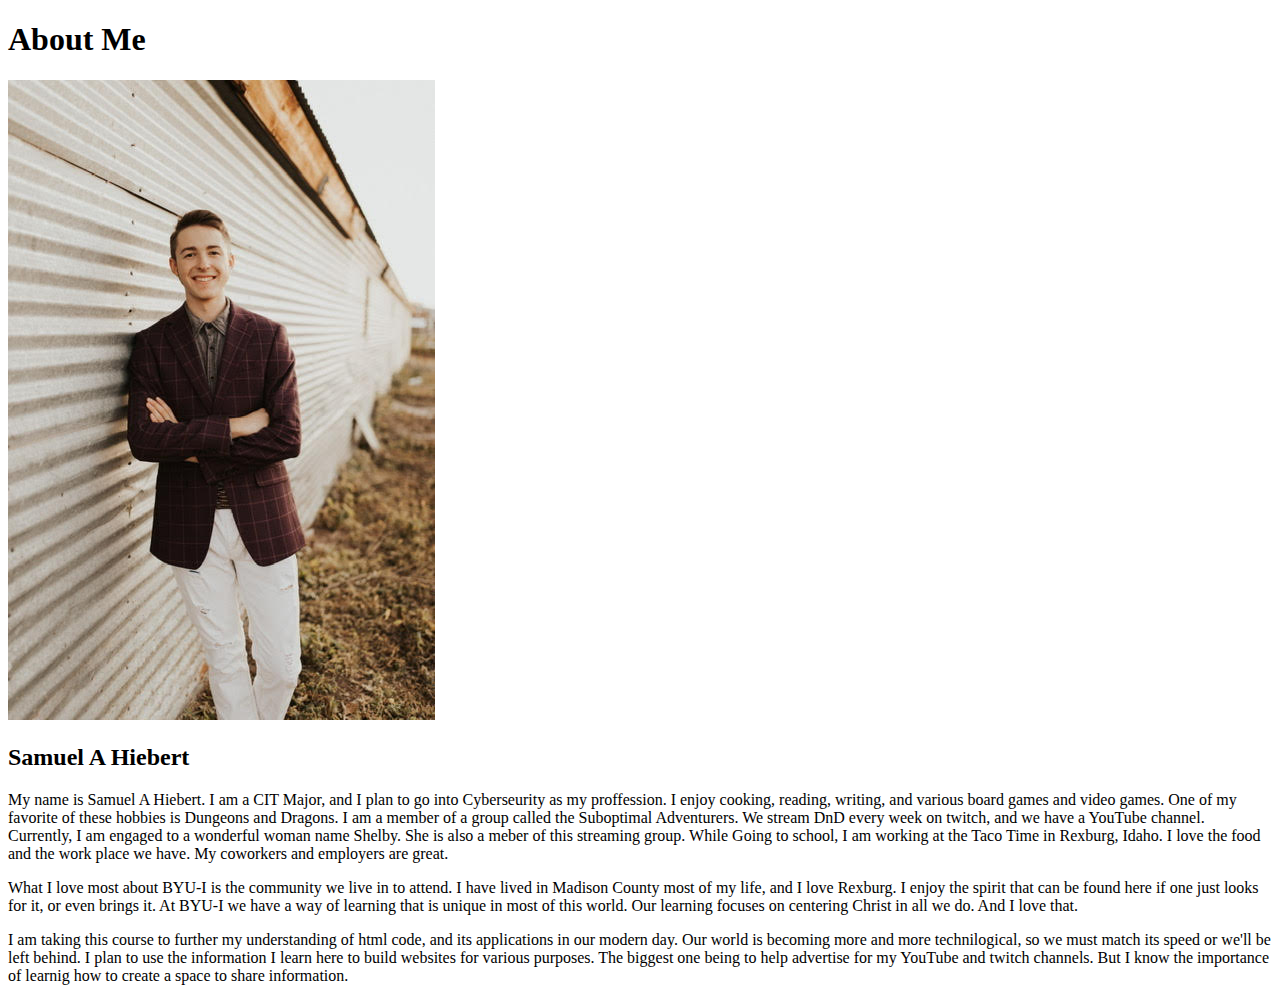
<file: aboutme/index.html>
<!DOCTYPE html>
<html lang="en">
<head>
    <meta charset="UTF-8">
    <meta http-equiv="X-UA-Compatible" content="IE=edge">
    <meta name="viewport" content="width=device-width, initial-scale=1.0">
    <title>Getting to Know Samuel A Hiebert</title>
</head>
<body>
    <h1>About Me</h1>
    <img alt="Picture of Samuel A Hiebert" src="images/AboutMeImage.jpg" >
    <h2>Samuel A Hiebert</h2>
    <p>My name is Samuel A Hiebert. I am a CIT Major, and I plan to go into Cyberseurity as my proffession. I enjoy cooking, reading, writing, and various board games and video games. 
    One of my favorite of these hobbies is Dungeons and Dragons. I am a member of a group called the Suboptimal Adventurers. We stream DnD every week on twitch, and we have a YouTube channel. 
    Currently, I am engaged to a wonderful woman name Shelby. She is also a meber of this streaming group. While Going to school, I am working at the Taco Time in Rexburg, Idaho. 
    I love the food and the work place we have. My coworkers and employers are great.</p>
    <p>What I love most about BYU-I is the community we live in to attend. I have lived in Madison County most of my life, and I love Rexburg. I enjoy the spirit that can be found here if one just looks for it, or even brings it. 
    At BYU-I we have a way of learning that is unique in most of this world. Our learning focuses on centering Christ in all we do. And I love that.</p>
    <p>I am taking this course to further my understanding of html code, and its applications in our modern day. Our world is becoming more and more technilogical, so we must match its speed or we'll be left behind. 
    I plan to use the information I learn here to build websites for various purposes. The biggest one being to help advertise for my YouTube and twitch channels. But I know the importance of learnig how to create a space to share information.</p>
</body>
</html>
</file>
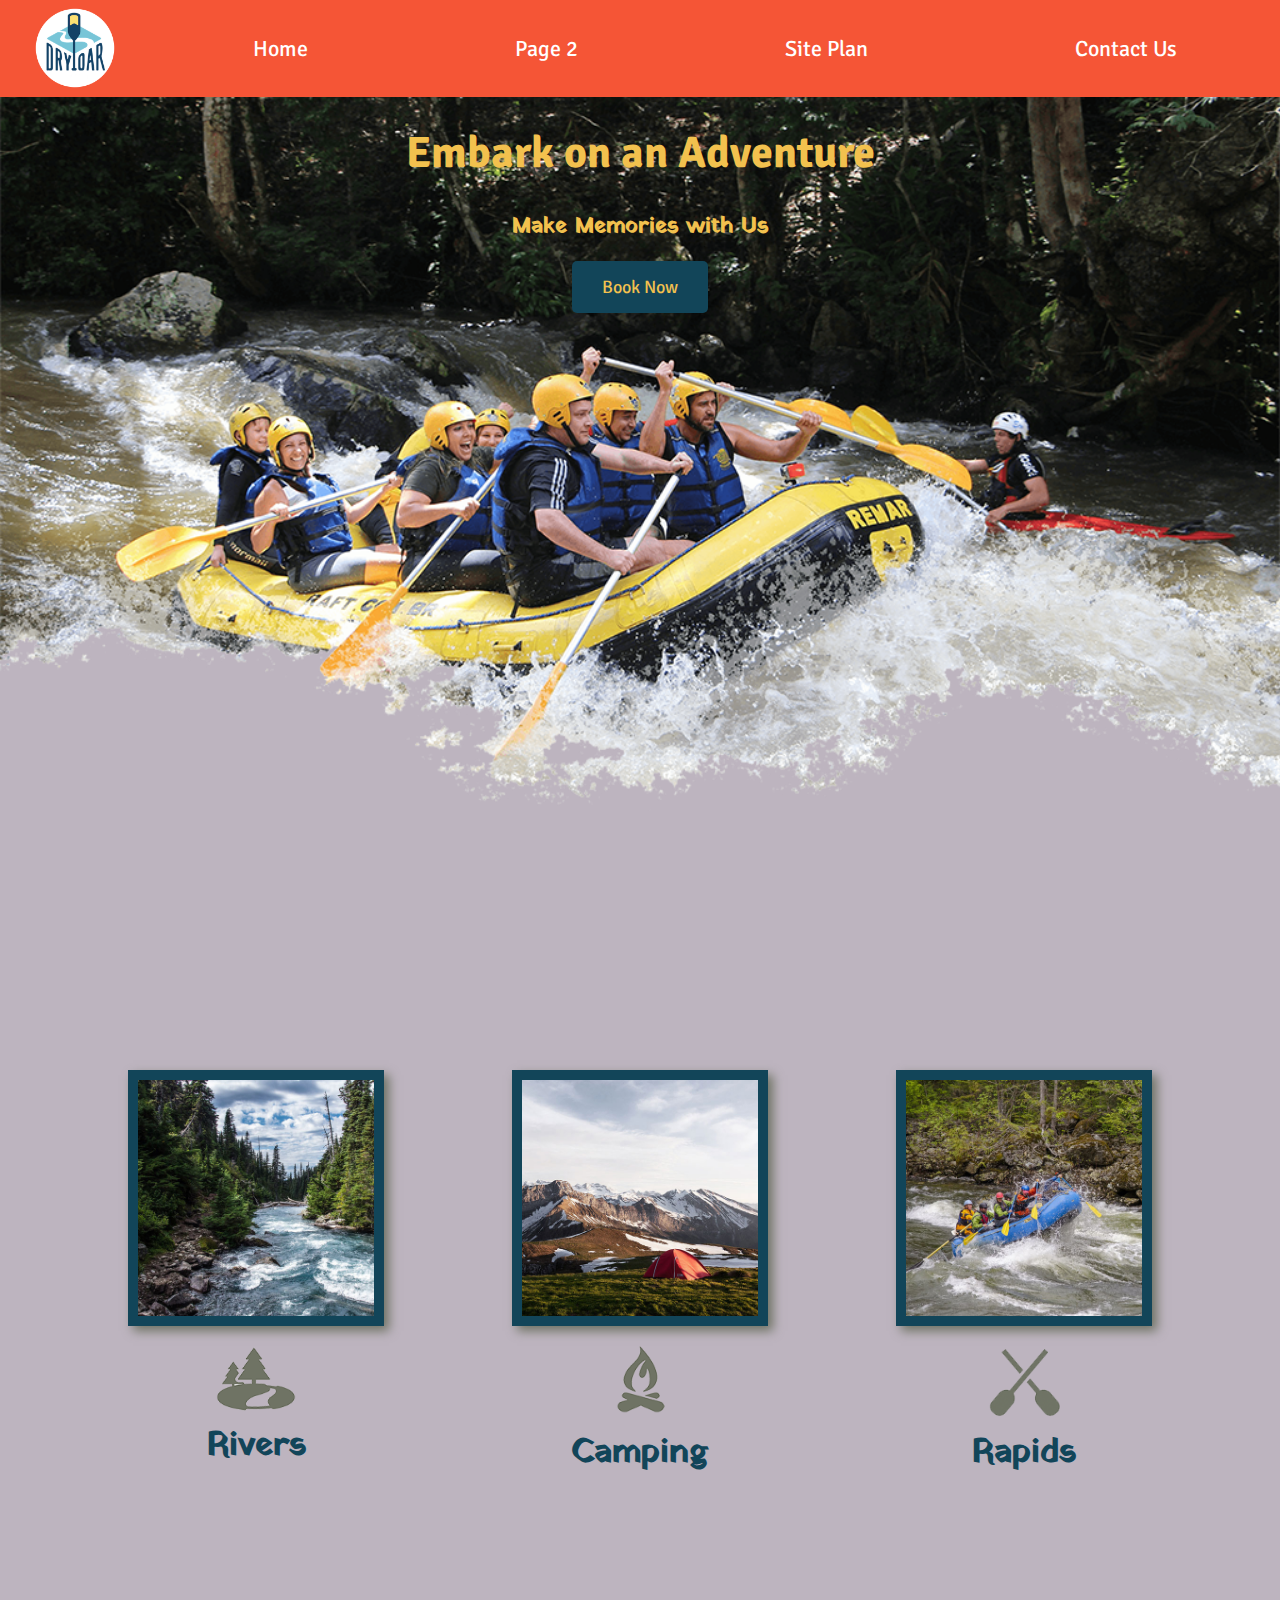
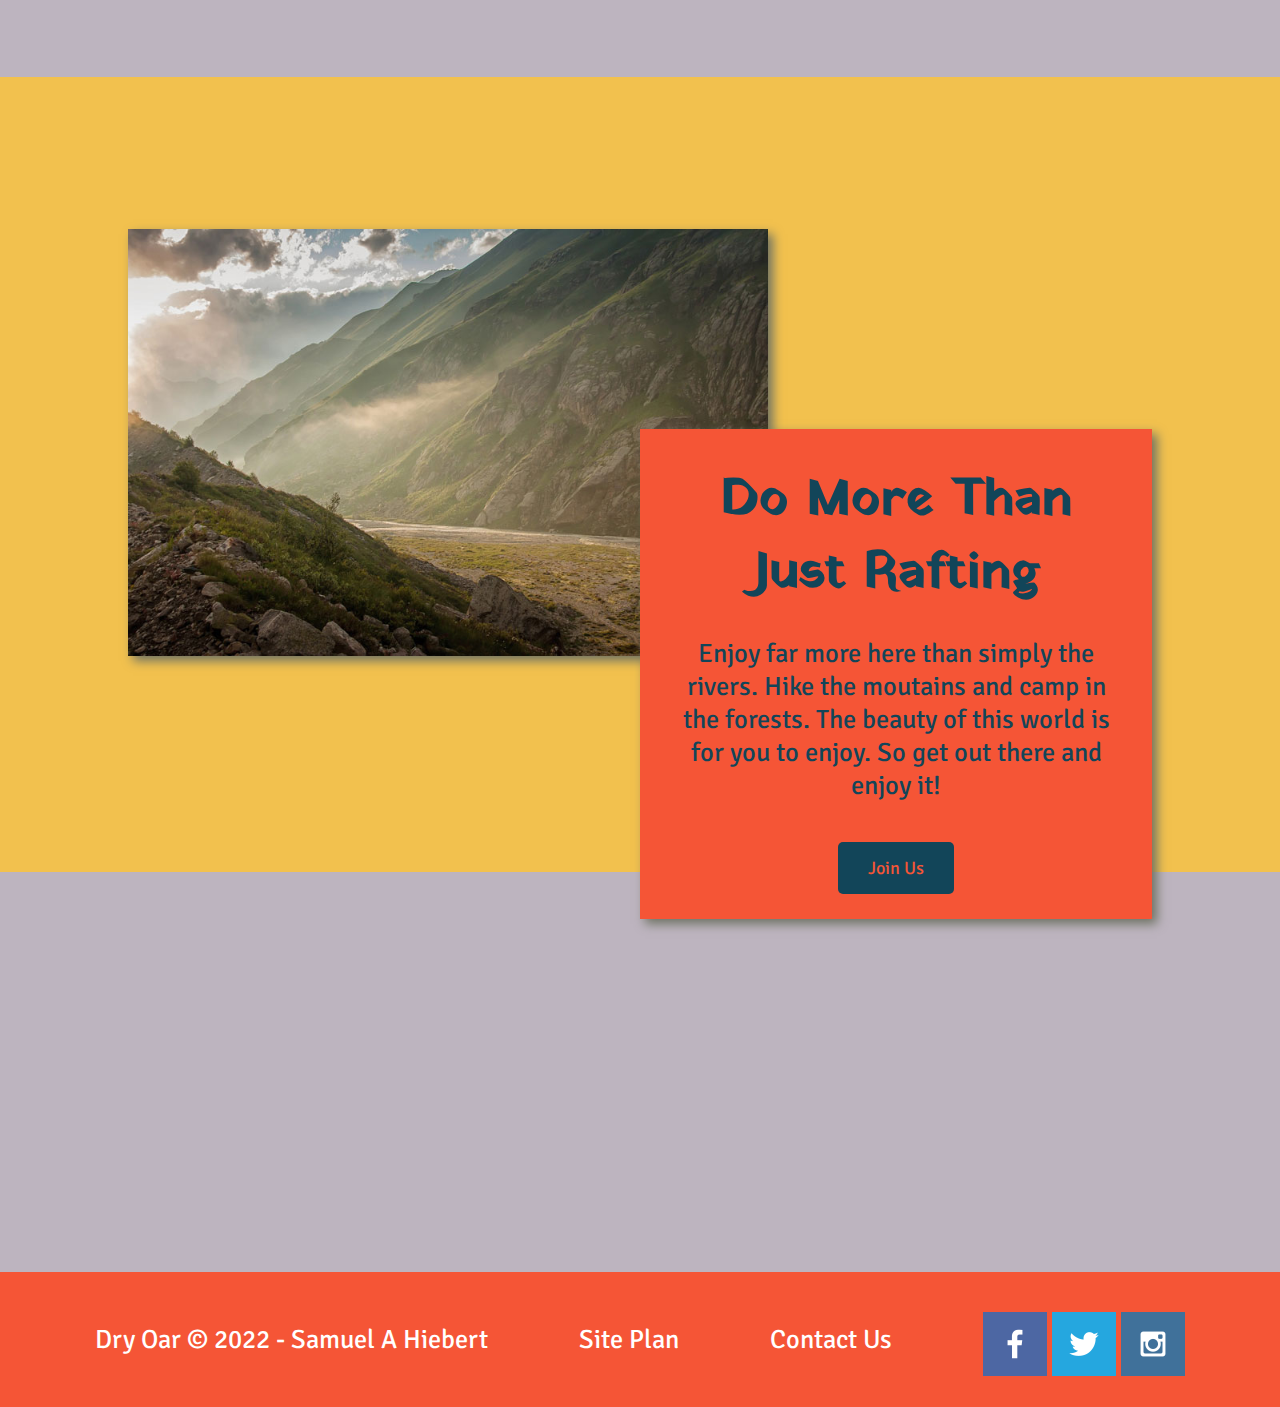
<file: wwr/index.html>
<!DOCTYPE html>
<html lang="en">
<head>
    <meta charset="UTF-8">
    <meta http-equiv="X-UA-Compatible" content="IE=edge">
    <meta name="viewport" content="width=device-width, initial-scale=1.0">
    <title>Whitewater Rafting Vacations | Dry Oar Boating | Home</title>
    <link rel="stylesheet" href="styles/style.css">
</head>
<body>
    <div id="content">
    <header>
        <a id="logo_link" href="index.html">
            <img class="logo" src="images/logo.png" alt="Dry Oar Logo">
        </a>
        <nav>
            <a href="index.html">Home</a>
            <a href="#">Page 2</a>
            <a href="site-plan-rafting.html">Site Plan</a>
            <a href="contactus.html">Contact Us</a>
        </nav>
    </header>
    <div id="hero">
        <div id="hero-box">
            <img id="hero-image" src="images/hero.png" alt="People enjoying rafting">
            <section id="hero-msg">
                <h1 id="home-title">Embark on an Adventure</h1>
                <h4>Make Memories with Us</h4>
                <div class="button-box">
                    <a class="book" href="contactus.html">Book Now</a>
                </div>
            </section>
        </div>
    </div>
    <main class="home-grid">
        <section class="rivers-card">
            <img class="card-image" src="images/rivers.jpg" alt="river in forest">
            <img class="icon" src="images/river_icon.png" alt="river icon">
            <h2>Rivers</h2>
        </section>
        <section class="camping-card">
            <img class="card-image" src="images/camping.jpg" alt="camping tent">
            <img class="icon" src="images/fire_icon.png" alt="fire icon">
            <h2>Camping</h2>
        </section>
        <section class="rapids-card">
            <img class="card-image" src="images/rapids.jpg" alt="raft">
            <img class="icon" src="images/oars.png" alt="oars icon">
            <h2>Rapids</h2>
        </section>
        <div id="background"></div>
        <img class="mountains" src="images/mountains.jpg" alt="mountains">
        <section class="msg">
            <h2>Do More Than Just Rafting</h2>
            <p>Enjoy far more here than simply the rivers. Hike the moutains and camp in the forests. The beauty of this world is for you to enjoy. So get out there and enjoy it!</p>
            <a class="join" href="rivers.html">Join Us</a>
        </section>
    </main>
    <footer>
        <p>Dry Oar &copy; 2022 - Samuel A Hiebert</p>
        <p><a href="site-plan-rafting.html">Site Plan</a></p>
        <p><a href="contactus.html">Contact Us</a></p>
        <div class="social">
            <a href="https://facebook.com" target="blank">
                <img src="images/facebook.png" alt="fb icon">
            </a>
            <a href="https://twitter.com" target="blank">
                <img src="images/twitter.png" alt="twitter icon">
            </a>
            <a href="https://instagram.com" target="blank">
                <img src="images/instagram.png" alt="instagram icon">
            </a>
        </div>
    </footer>
    </div>
</body>
</html>
</file>
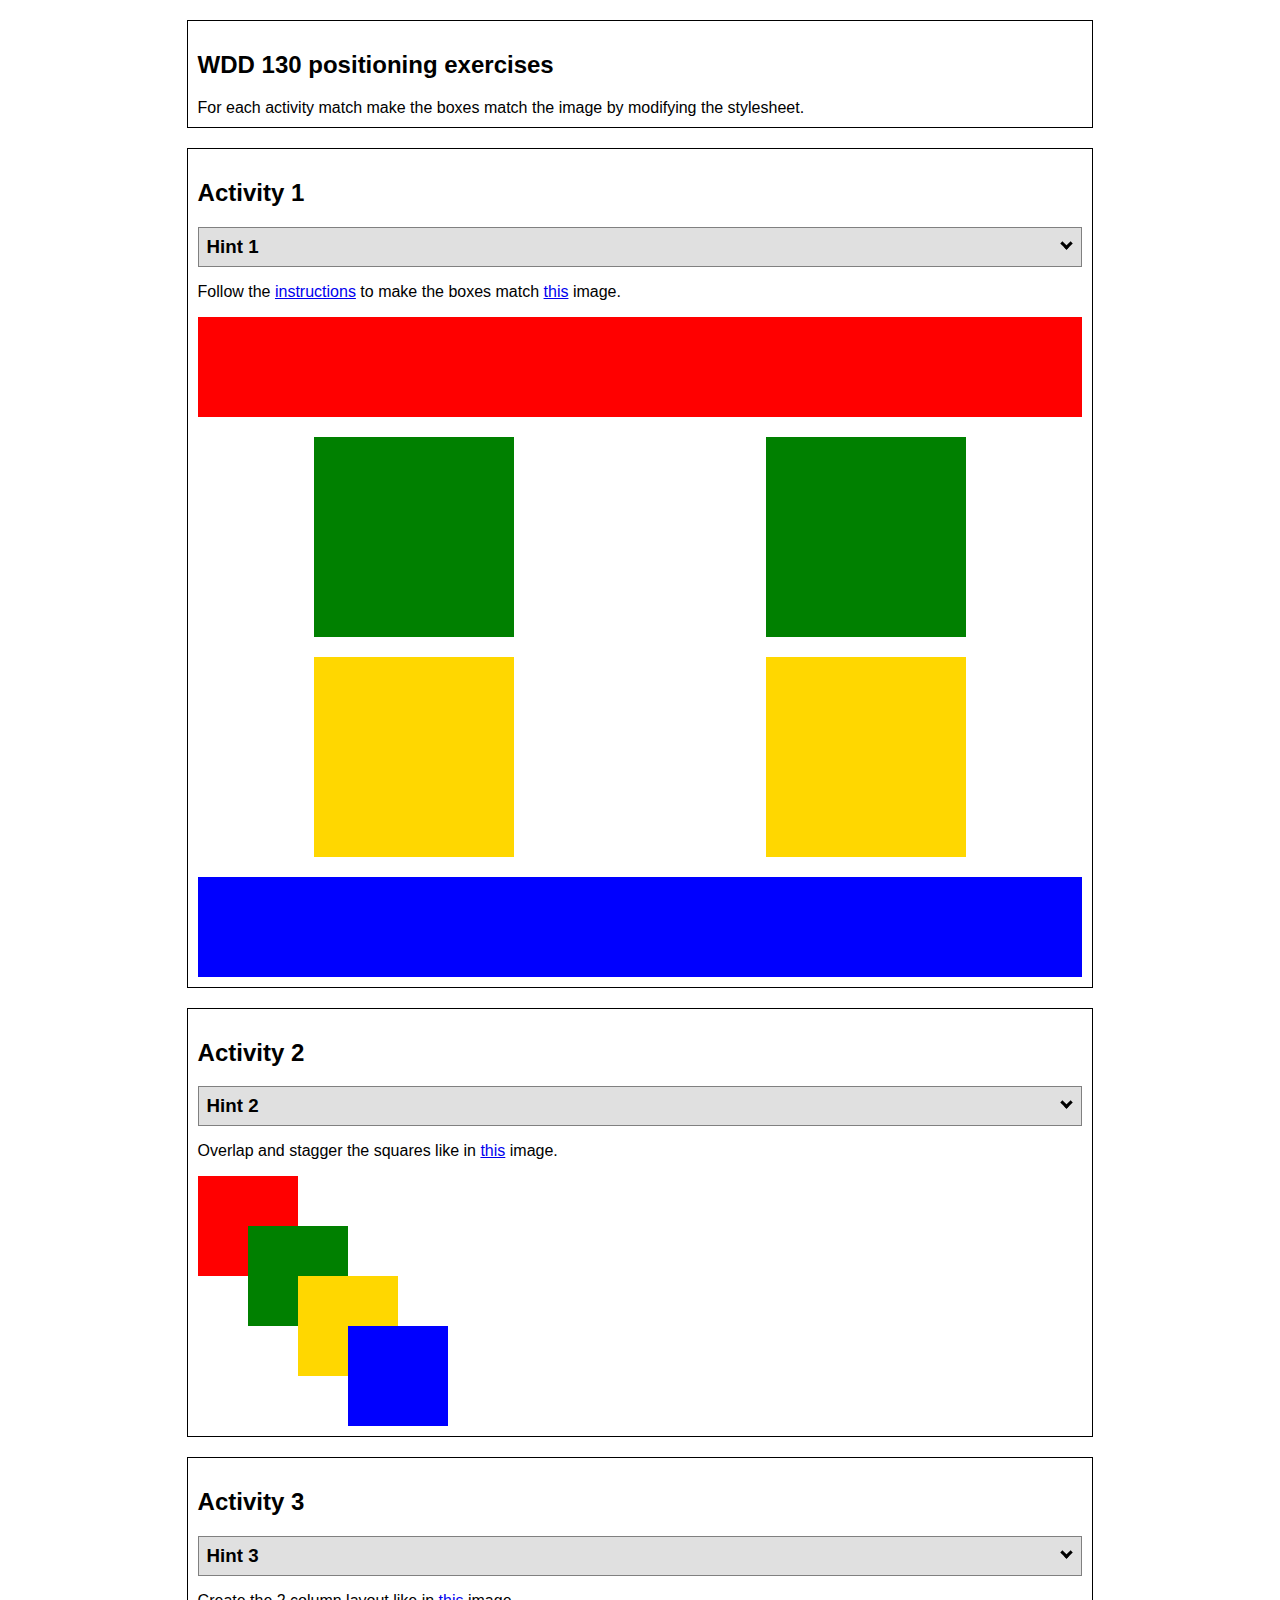
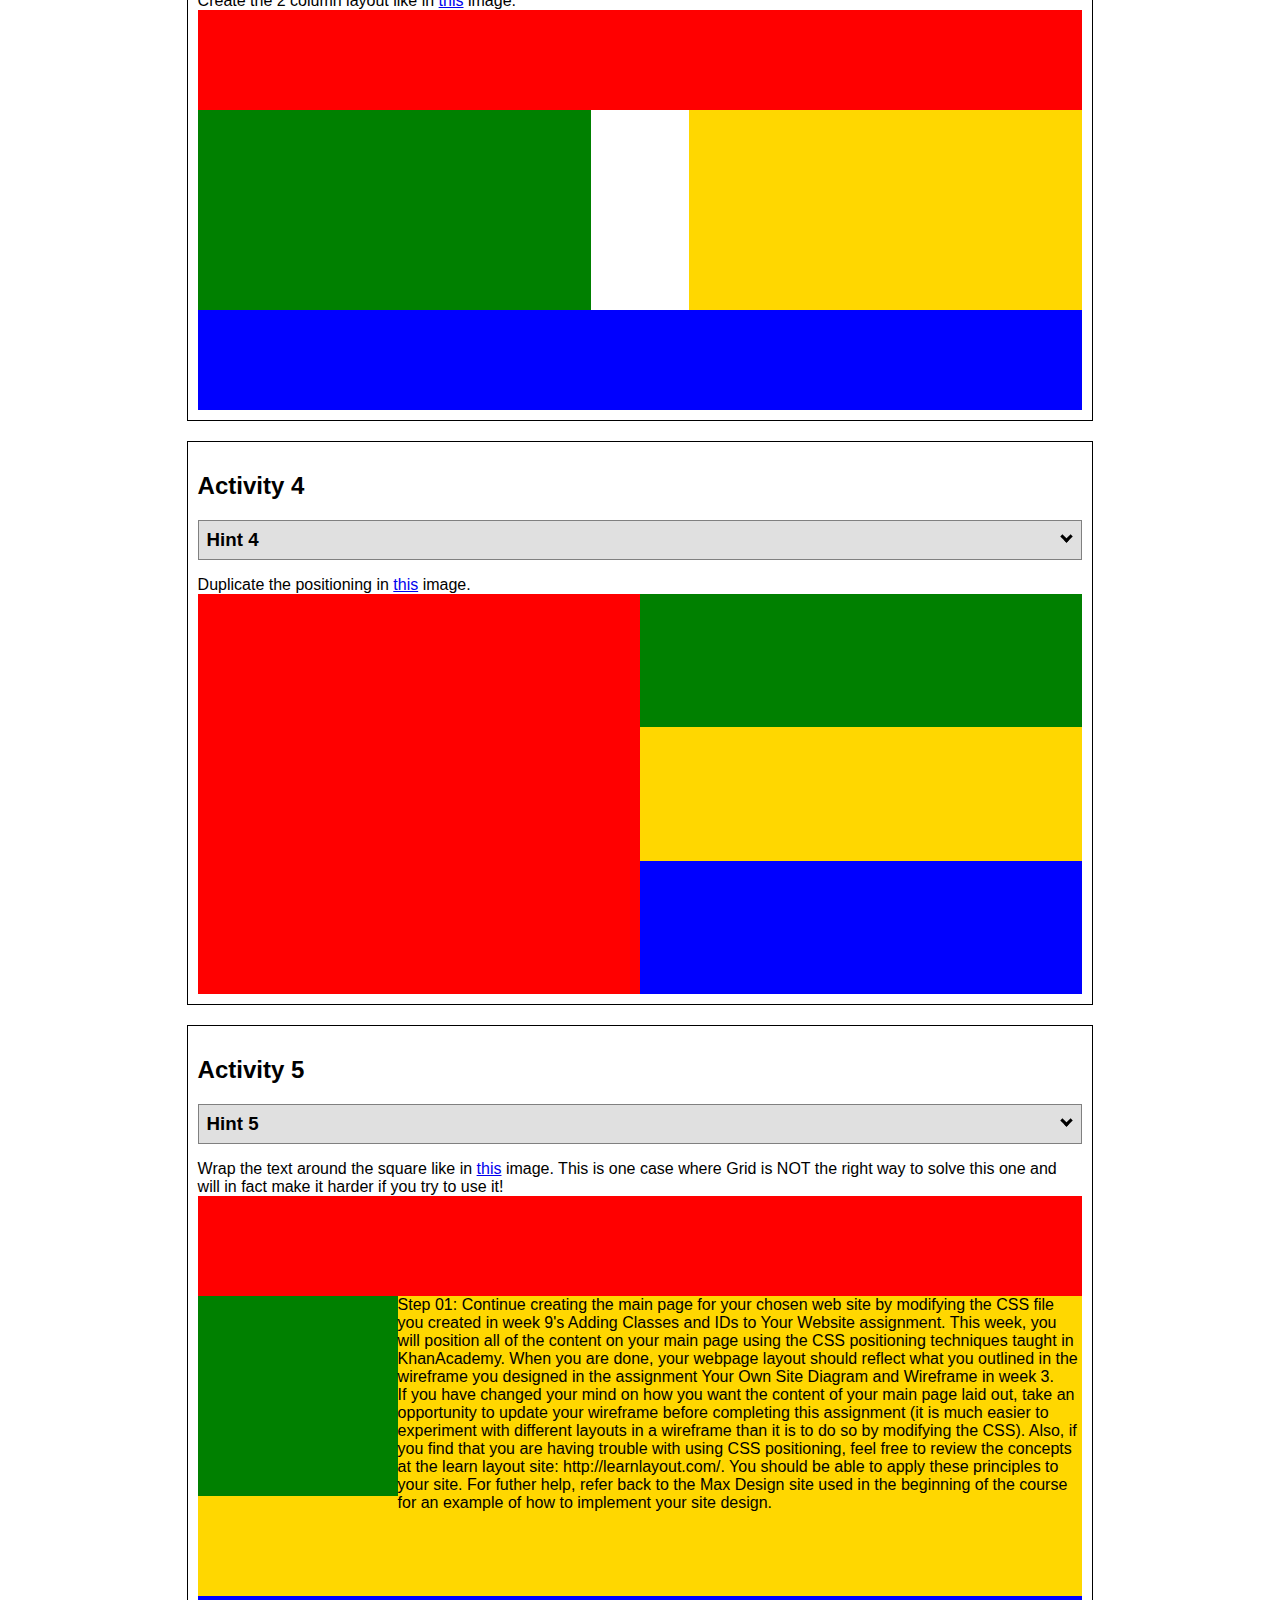
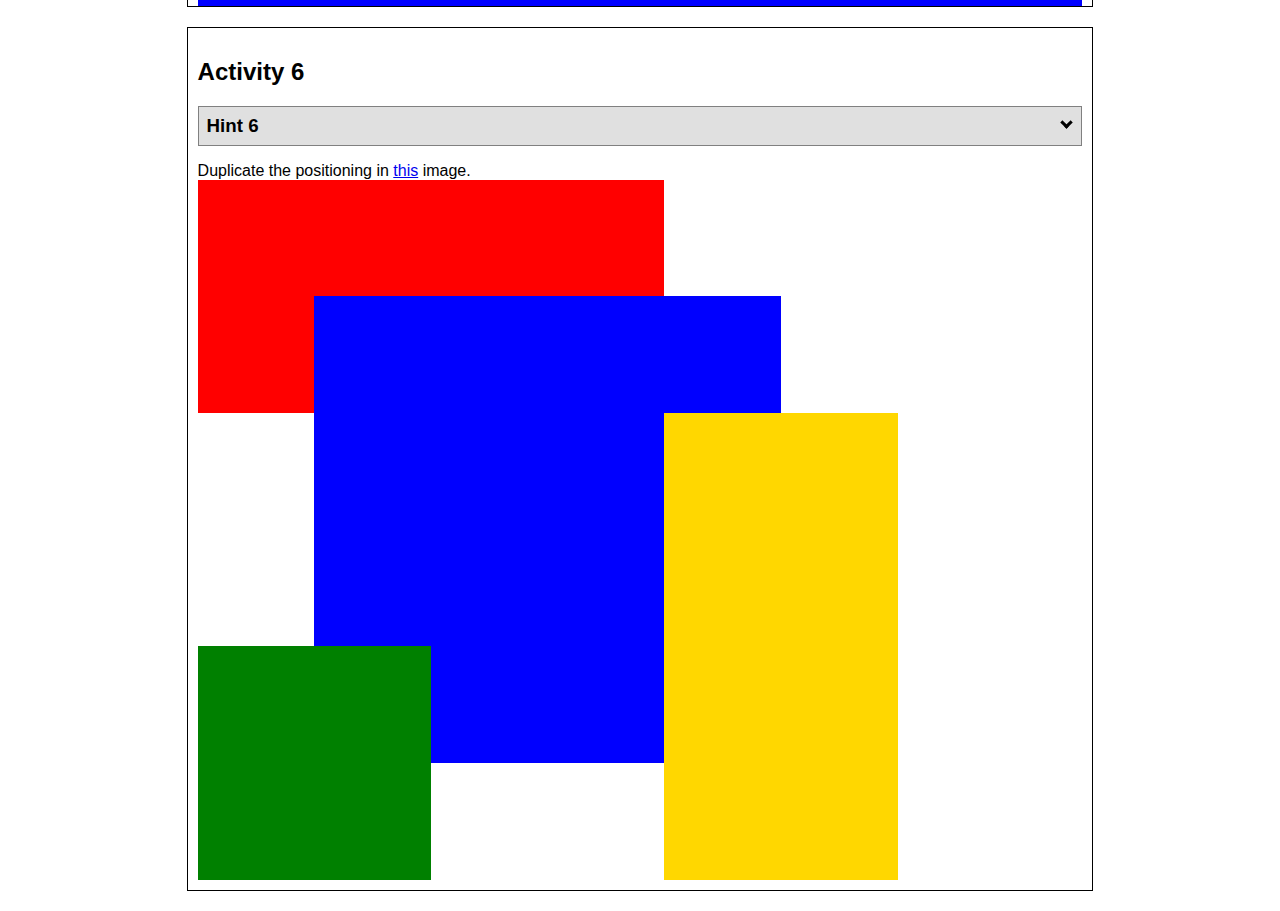
<file: positioning.html>
<!DOCTYPE html>
<html lang="en">
  <head>
    <!-- HTML - Name: positioning.html -->
    <title>Positioning Activity</title>
    <link rel="stylesheet" type="text/css" href="positionstyles.css" />
  </head>
  <body>
    <div class="activity">
      <h2>WDD 130 positioning exercises</h2>
      For each activity match make the boxes match the image by modifying the stylesheet.</div>
    <div class="activity">
      <h2>Activity 1</h2>
      <section class="hint"><input type="checkbox" ><i></i> <h3>Hint 1</h3><div><p>Check out the <a href="https://byui-wdd.github.io/wdd130/activities/w06-css-positioning.html" target="_blank">activity instructions</a> in Ilearn!</p></div></section>
      <p>Follow the <a href="https://byui-wdd.github.io/wdd130/activities/w06-css-positioning.html" target="_blank">instructions</a> to make the boxes match  <a href="https://byui-wdd.github.io/wdd130/images/example1.png" target="_blank">this</a> image.</p>
      <div class="content1" >
        <div class="red1" ></div>
        <div class="green1" ></div>
        <div class="green1" ></div>
        <div class="yellow1"></div>
        <div class="yellow1"></div>
        <div class="blue1"></div>
      </div>
    </div>
    <div class="activity">
      <h2>Activity 2</h2>
      <section class="hint"><input type="checkbox" > <h3>Hint 2</h3><i></i><div>
      <ul>
      <li>grid-template-columns: 50px 50px 50px 50px 50px </li></ul></div></section>
      <p>Overlap and stagger the squares like in <a href="https://byui-wdd.github.io/wdd130/images/example2.png" target="_blank">this</a> image.</p>
      <div class="content2" >
        <div class="red2" ></div>
        <div class="green2" ></div>
        <div class="yellow2"></div>
        <div class="blue2"></div>
      </div>
    </div>
    <div class="activity">
      <h2>Activity 3</h2>
      <section class="hint"><input type="checkbox" > <h3>Hint 3</h3><i></i><div><p>This one is going to be best solved with CSS Grid. Remember to make the boxes the right width first...then start moving them around. </p><h4>Properties used:</h4><ul><li>display:grid;</li><li>grid-template-columns:</li><li>grid-column-gap:</li>
        <li>grid-column:</li>  </ul></div></section>
      Create the 2 column layout like in <a href="https://byui-wdd.github.io/wdd130/images/example3.png" target="_blank">this</a>  image.
      <div class="content3" >
        <div class="red3" ></div>
        <div class="green3" ></div>
        <div class="yellow3"></div>
        <div class="blue3"></div>
      </div>
    </div>
    <div class="activity">
      <h2>Activity 4</h2>
      <section class="hint"><input type="checkbox" > <h3>Hint 4</h3><i></i><div><p>For the others we have been primarily concerned with width. For this one you will need to adjust height as well. </p><h4>Properties used:</h4><ul><li>display:grid;</li><li>grid-template-columns:</li><li>grid-row:</li></ul></div></section>
      Duplicate the positioning in <a href="https://byui-wdd.github.io/wdd130/images/example4.png" target="_blank">this</a> image. 
      <div class="content4" >
        <div class="red4" ></div>
        <div class="green4" ></div>
        <div class="yellow4"></div>
        <div class="blue4"></div>
      </div>
    </div>

    <div class="activity">
      <h2>Activity 5</h2>
      <section class="hint"><input type="checkbox" > <h3>Hint 5</h3><i></i><div><p>Grid is <strong>not</strong> the right way to do this.  In fact there is only one way to really do that...and that is with float. Remember that we float the thing we want the text to wrap around.  Also remember to start by making all the shapes the right size and shape.</p><h4>Properties used:</h4><ul><li>float: left;</li></ul></div></section>
      Wrap the text around the square like in <a href="https://byui-wdd.github.io/wdd130/images/example5.png" target="_blank">this</a> image. This is one case where Grid is NOT the right way to solve this one and will in fact make it harder if you try to use it!
      <div class="content5" >
        <div class="red5" ></div>
        <div class="green5" ></div>
        <div class="yellow5">Step 01: Continue creating the main page for your chosen web site by modifying the CSS file you created in week 9's Adding Classes and IDs to Your Website assignment. This week, you will position all of the content on your main page using the CSS positioning techniques taught in KhanAcademy. When you are done, your webpage layout should reflect what you outlined in the wireframe you designed in the assignment Your Own Site Diagram and Wireframe in week 3. <br />
          If you have changed your mind on how you want the content of your main page laid out, take an opportunity to update your wireframe before completing this assignment (it is much easier to experiment with different layouts in a wireframe than it is to do so by modifying the CSS). Also, if you find that you are having trouble with using CSS positioning, feel free to review the concepts at the learn layout site: http://learnlayout.com/. You should be able to apply these principles to your site. For futher help, refer back to the Max Design site used in the beginning of the course for an example of how to implement your site design.</div>
        <div class="blue5"></div>
      </div>
    </div>
    <div class="activity">
      <h2>Activity 6</h2>
      <section class="hint"><input type="checkbox" > <h3>Hint 6</h3><i></i><div><p>This one is all about visualizing the grid behind the layout. If you are having a hard time doing that first: all the sizes are even multiples of 100, and second here is another example with the lines drawn: <a href="https://byui-wdd.github.io/wdd130/images/example6-hint.png" target="_blank">example 6 with lines</a>. For this one you will find it easiest if you use px for the column width. You can also use <kbd>z-index</kbd> to control the element layering.    </p><h4>Properties used:</h4><ul><li>display:grid;</li><li>grid-template-columns:</li><li>grid-column:</li><li>grid-row:</li><li><a href="https://www.w3schools.com/cssref/pr_pos_z-index.asp" target="_blank">z-index:</a></li></ul></div></section>
      Duplicate the positioning in <a href="https://byui-wdd.github.io/wdd130/images/example6.png" target="_blank">this</a> image.
      <div class="content6" >
        <div class="red6" ></div>
        <div class="green6" ></div>
        <div class="yellow6"></div>
        <div class="blue6"></div>
      </div>
    </div>
  </body>
</html>
</file>
<file: wwr/styles/style.css>
@import url('https://fonts.googleapis.com/css2?family=Signika:wght@300&family=Yatra+One&display=swap');
#content {
    max-width: 1600px;
    margin: 0 auto;
}
nav {
    display: flex;
    justify-content: space-around;
}
nav a {
    text-align: center;
    color: white;
    text-decoration: none;
    padding: 35px;
}
nav a:hover {
    background-color: #305463;
    color: #F55536;
}
#hero-msg {
    grid-column: 2/3;
    grid-row: 1/2;
    margin-top: 100px;
}
.button-box, main section {
    text-align: center;
}
#hero-msg h4, #hero-msg h1  {
    text-align: center;
    color: #F2C14E;
}
#hero-msg h1 {
    font-size: 2em;
}
#hero-image {
    max-width: 1600px;
    width: 100%;
    margin: 0;
    padding: 0;
    grid-column: 1/4;
    grid-row: 1/3;
    z-index: -1;
}
#logo_link {
    padding-top: 5px;
    justify-self: center;
    align-self: center;
}
#background {
    height: 725px;
    background-color: #F2C14E;
    padding: 35px;
    margin-bottom: 200px;
    grid-column: 1/11;
    grid-row: 4/9;
}
#hero {
    padding-bottom: 20px;
}
#hero-box {
    display: grid;
    grid-template-columns: 1fr 3fr 1fr;
    margin-top: -100px; 
}
body {
    background-color: #BDB4BF;
    font-family: "Signika", sans-serif;
    font-size: 22px;
    margin: 0;
    padding: 0;
}
header {
    background-color: #F55536;
    display: grid;
    grid-template-columns: 150px auto;
}
.book {
    background-color: #124559;
    color: #F2C14E;
    text-decoration: none;
    font-size: 18px;
    padding: 15px 30px;
    margin-top: 50px;
    border-radius: 5px;
}
.join {
    background-color: #124559;
    color: #F55536;
    text-decoration: none;
    font-size: 18px;
    padding: 15px 30px;
    margin-top: 50px;
    border-radius: 5px;
}
main section img {
    box-sizing: border-box;
}
.book:hover {
    background-color: #F2C14E;
    color: #124559;
}    
.join:hover {
    background-color: #BDB4BF;
    color: #124559;
}
.msg {
    background-color: #F55536;
    font-size: 1.5em;
    padding: 35px;
    margin-top: 200px;
    grid-column: 6/10;
    grid-row: 6/7;
    box-shadow: 5px 5px 10px #6f7364;
}
.msg h2 {
    color: #124559;
    font-family: "Yatra One", Helvetica;
}
.msg p {
    color: #124559;
    font-size: .8em;
    padding-bottom: 15px;
}
.rivers-card, .camping-card, .rapids-card {
    margin: 200px 0;
}
footer {
    background-color: #F55536;
    color: white;
    padding: 25px 50px;
    margin-top: 200px;
    display: flex;
    justify-content: space-around;
    align-items: center;
}
footer a {
    color: white;
    text-decoration: none;
}
footer a:hover {
    background-color: #124559;
    color: #F55536;
}
footer p {
    font-size: 1.2em;
}
footer p a:hover {
    text-decoration: none;
}
footer .social img {
    padding-top: 15px;
}
.home-title {
    color: #124559;
    font-family: "Yatra One", Helvetica;
    font-size: 2em;
    margin-top: 10px;
}
.home-grid {
    display: grid;
    grid-template-columns: 1fr 1fr 1fr 1fr 1fr 1fr 1fr 1fr 1fr 1fr;
}
h2 {
    color: #124559;
    font-family: "Yatra One", Helvetica;
    margin: 0;
}
h4 {
    color: #124559;
    font-family: "Yatra One", Helvetica;
}
.logo {
    width: 80px;
}
.icon {
    width: 80px;
    padding-top: 10px;
}
.card-image {
    border: 10px solid #124559;
    width: 100%;
    transition: transform .5s;
    box-shadow: 5px 5px 10px #6f7364;
}
.card-image:hover {
    opacity: .6;
    transform: scale(1.1);
}
.mountains {
    width: 100%;
    grid-column: 2/7;
    grid-row: 5/8;
    box-shadow: 5px 5px 10px #6f7364;
}
.rivers-card {
    grid-column: 2/4;
    grid-row: 2/3;
}
.camping-card {
    grid-column: 5/7;
    grid-row: 2/3;
}
.rapids-card {
    grid-column: 8/10;
    grid-row: 2/3;
}
@media screen and (max-width: 900px) {
    #hero, .home-grid {
        display: block;
        height: auto;
    }
    nav, footer {
        flex-direction: column;
    }
    nav a {
        display: block;
        padding: 15px;
    }
    #hero {
        margin-top: 0;
    }
    #hero-msg {
        margin-top: 0;
    }
    #hero-msg h4 {
        display: none;
    }
    .home-title {
        font-size: 25px;
        color: #6f7364;
    }
    .rivers-card, .camping-card, .rapids-card { 
        margin: 50px auto;
        width: 60%;
    }
    #background {
        display: none;
    }
    .mountains, .msg {
        width: 80%;
        display: block;
        margin: 0 auto;
    }
    footer {
        margin-top: 25px;
    }
}
</file>
<file: positionstyles.css>
/* CSS - Name: "positionstyles.css" */
/* Activity 1 styles */
.content1 {
  /* This is the parent of the activity 1 boxes. */
display: grid;
grid-template-columns: 1fr 1fr;
justify-items: center;
grid-gap: 20px;
}
.red1 { 
  width: 100%; 
  height: 100px; 
  background-color: red; 
  grid-column: 1/3;
} 
.green1 {
  width: 200px; 
  height: 200px; 
  background-color: green; 

} 
.yellow1 {
  width: 200px; 
  height: 200px; 
  background-color: gold; 
} 
.blue1 {
  width: 100%; 
  height: 100px; 
  background-color: blue; 
  grid-column: 1/3;
} 
 /* Activity 2 styles */ 
    .content2 {
        /* This is the parent of the activity 2 boxes. */
        display: grid;
        grid-template-columns: 50px 50px 50px 50px 50px;
        grid-template-rows: 50px 50px 50px 50px 50px;
    }
    .red2 {
    width: 100px; 
    height: 100px; 
    background-color: red; 
    grid-column: 1/2;
    grid-row: 1/2;
    } 
    .green2 { 
    width: 100px; 
    height: 100px; 
    background-color: green;
    grid-column: 2/3;
    grid-row: 2/3;
     } 
    .yellow2 {
    width: 100px; 
    height: 100px; 
    background-color: gold; 
    grid-column: 3/4;
    grid-row: 3/4;
    } 
    .blue2 {
    width: 100px; 
    height: 100px; 
    background-color: blue; 
    grid-column: 4/5;
    grid-row: 4/5;
    } 
     /* Activity 3 styles */ 
    .content3 {
        /* This is the parent of the activity 3 boxes. */
        display: grid;
        grid-template-columns: 1fr 1fr 1fr 1fr 1fr 1fr 1fr 1fr 1fr;
        grid-template-rows: 100px 100px 100px 100px;
        
    }
    .red3 {
    width: 100%; 
    height: 100px; 
    background-color: red; 
    grid-column: 1/10;
    grid-row: 1/2;
     } 
    .green3 {
    width: 100%;
    height: 200px; 
    background-color: green;
    grid-column: 1/5;
     } 
    .yellow3 {
    width: 100%; 
    height: 200px; 
    background-color: gold;
    grid-column: 6/10;
     } 
    .blue3 {
    width: 100%;
    height: 100px; 
    background-color: blue; 
    grid-column: 1/10;
    grid-row: 4/5;
     } 
     /* Activity 4 styles */ 
    .content4 {
        /* This is the parent of the activity 4 boxes. */
        height: 400px;
        display: grid;
        grid-template-columns: 1fr 1fr;
        grid-template-rows: 1fr 1fr 1fr;
    }
    .red4 {
    width: 100%; 
    height: 100%; 
    background-color: red; 
    grid-column: 1/2;
    grid-row: 1/4;
     } 
    .green4 {
    width: 100%; 
    height: 100%; 
    background-color: green; 
    grid-column: 2/3;
    grid-row: 1/2;
    } 
    .yellow4 {
    width: 100%; 
    height: 100%; 
    background-color: gold; 
    grid-column: 2/3;
    grid-row: 2/3;
     } 
    .blue4 {
    width: 100%; 
    height: 100%; 
    background-color: blue; 
    grid-column: 2/3;
    grid-row: 3/4;
     } 
     /* Activity 5 styles */ 
     .content5 {
        /* This is the parent of the activity 5 boxes. */
         height: 400px;
    }
    .red5 { 
    width: 100%; 
    height: 100px; 
    background-color: red; 
     } 
    .green5 { 
    width: 200px; 
    height: 200px; 
    background-color: green; 
    float: left;

     } 
    .yellow5 {
    width: 100%; 
    height: 300px; 
    background-color: gold; 
    
    } 
    .blue5 {
    width: 100%; 
    height: 100px; 
    background-color: blue;
    
     } 
     /* Activity 6 styles */ 
     .content6 {
        /* This is the parent of the activity 6 boxes. */
        height: 700px;
        width: 700px;
        display: grid;
        grid-template-columns: 1fr 1fr 1fr 1fr 1fr 1fr;
        grid-template-rows: 1fr 1fr 1fr 1fr 1fr 1fr;
    }
    .red6 {
    width: 100%; 
    height: 100%; 
    background-color: red; 
    grid-column: 1/5;
    grid-row: 1/3;
    z-index: 1;
    } 
    .green6 {
    width: 100%; 
    height: 100%; 
    background-color: green; 
    grid-column: 1/3;
    grid-row: 5/7;
    z-index: 3;
     } 
    .yellow6 {
    width: 100%; 
    height: 100%; 
    background-color: gold; 
    grid-column: 5/7;
    grid-row: 3/7;
    z-index: 4;
    } 
    .blue6 {
    width: 100%; 
    height: 100%; 
    background-color: blue; 
    grid-column: 2/6;
    grid-row: 2/6;
    z-index: 2;
    } 


/* Do not make any changes below here */
     .activity {
    width: 70%; 
    margin: 20px auto; 
    font-family: Arial, sans-serif; 
    border: 1px solid black; 
    padding: 10px; 
    clear:both; 
    overflow: auto;
    } 

.hint {
    border: 1px solid grey;
    background: #e0e0e0;
    padding: .5em;
    position: relative;
    margin: 1em 0;
}
.hint h3 {
    margin: 0;
}
.hint:hover {
    background: #d0d0d0;
}
.hint > div {
    display: none;
}

.hint input[type=checkbox] {
    position: absolute;
    width: 100%;
    height: 100%;
    opacity: 0;
    z-index: 1;
    cursor: pointer;
}

.hint input[type=checkbox]:checked ~ div {
    display: block;
}

.hint i {
  position: absolute;
  transform: translate(-6px, 0);
  margin-top: 16px;
  right: 10px;
    top: -3px;
}
.hint i:before, .hint i:after {
  content: "";
  position: absolute;
  background-color: black;
  width: 3px;
  height: 9px;
}
.hint i:before {
  transform: translate(2px, 0) rotate(45deg);
}
.hint i:after {
  transform: translate(-2px, 0) rotate(-45deg);
}

.hint input[type=checkbox]:checked ~ i:before {
  transform: translate(-2px, 0) rotate(45deg);
}
.hint input[type=checkbox]:checked ~ i:after {
  transform: translate(2px, 0) rotate(-45deg);
}
.hint a {
  position: relative;
  z-index: 1;
}
</file>
